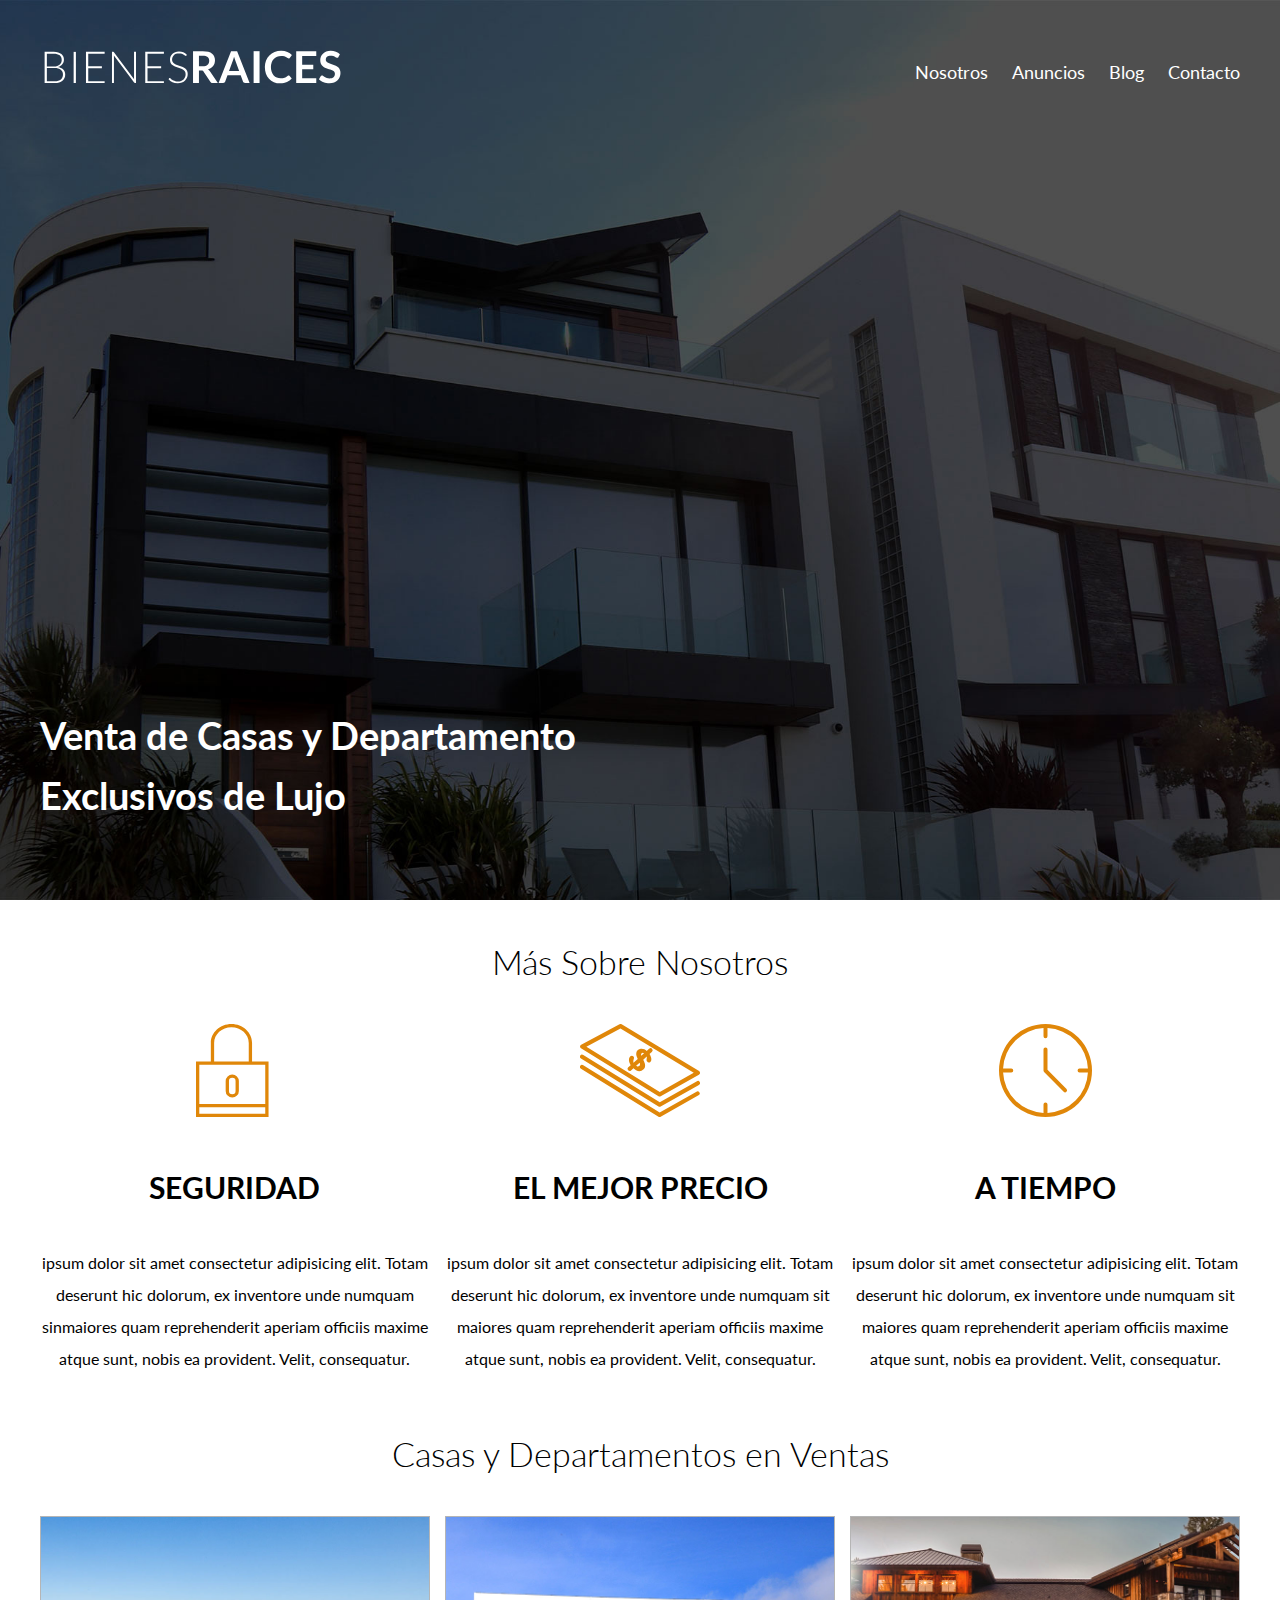
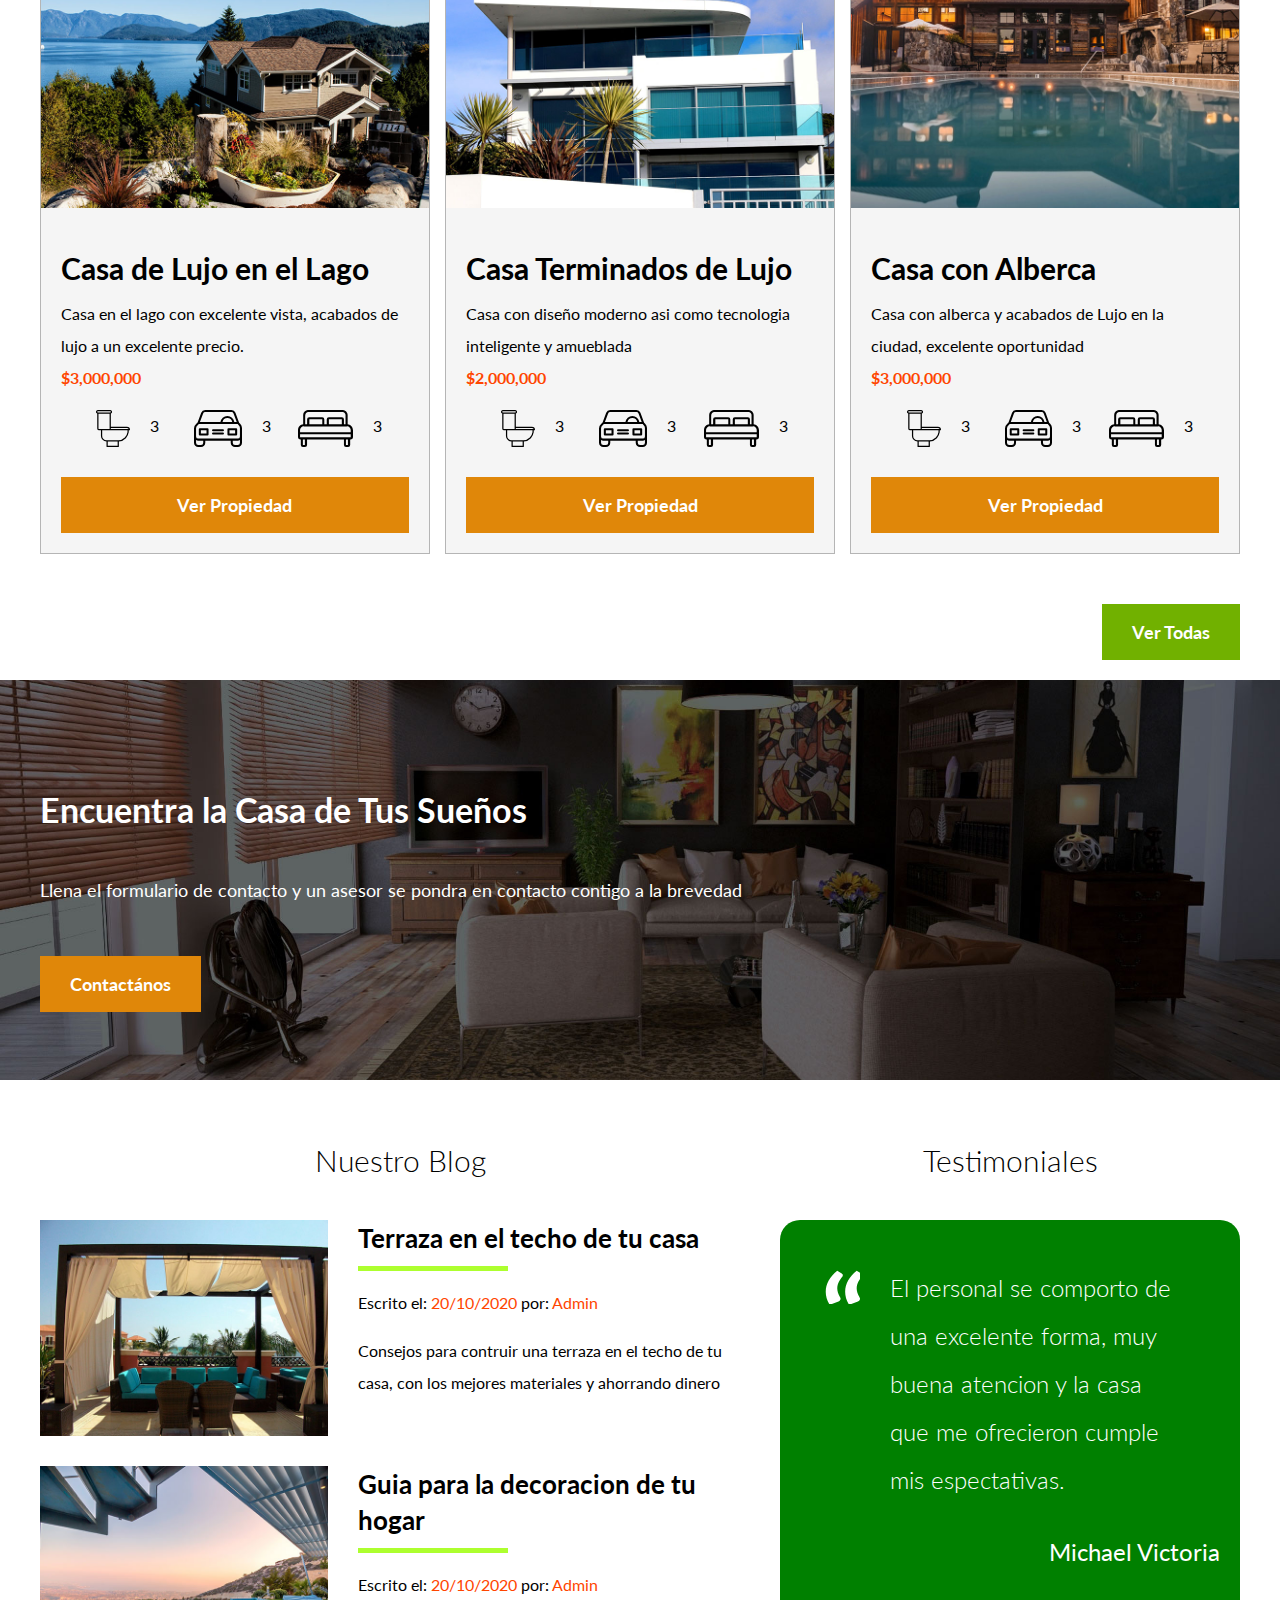
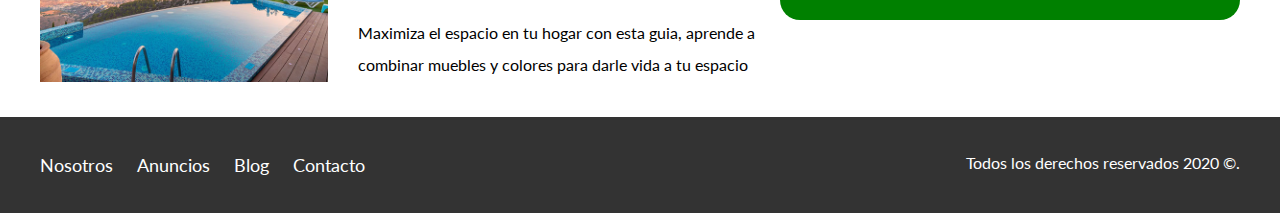
<file: Index.html>
<!DOCTYPE html>
<html lang="en">

<head>
  <meta charset="UTF-8" />
  <meta name="viewport" content="width=device-width, initial-scale=1.0" />
  <title>Bienes Raices</title>
  <link href="https://fonts.googleapis.com/css2?family=Lato:wght@300;400;700;900&display=swap" rel="stylesheet">
  <link rel="stylesheet" href="css/normalize.css">
  <link rel="stylesheet" href="css/styles.css">
</head>

<body>
  <header class="site-header inicio">
    <div class="contenedor contenido-header">
      <div class="barra">
        <a href="/"><img src="img/logo.svg" alt="Logotipo de Bienes Raices">
          <nav class="navegacion">
            <a href="nosotros.html">Nosotros</a>
            <a href="anuncios.html">Anuncios</a>
            <a href="blog.html">Blog</a>
            <a href="contacto.html">Contacto</a>
          </nav>
      </div>
      <h1>Venta de Casas y Departamento Exclusivos de Lujo</h1>
    </div>
  </header>
  <section class="contenedor seccion">


    <h2 class="fw-300 centrar-texto">Más Sobre Nosotros</h2>
    <div class="iconos-nosotros">
      <div class="icono">
        <img src="img/icono1.svg" alt="Icono seguridad">
        <h3>Seguridad</h3>
        <p>ipsum dolor sit amet consectetur adipisicing elit. Totam deserunt hic dolorum, ex inventore unde numquam
          sinmaiores quam reprehenderit aperiam officiis maxime atque sunt, nobis ea provident. Velit, consequatur.
        </p>
      </div>
      <div class="icono">
        <img src="img/icono2.svg" alt="Icono Precio">
        <h3>El mejor Precio</h3>
        <p>ipsum dolor sit amet consectetur adipisicing elit. Totam deserunt hic dolorum, ex inventore unde numquam sit
          maiores quam reprehenderit aperiam officiis maxime atque sunt, nobis ea provident. Velit, consequatur.</p>
      </div>
      <div class="icono">
        <img src="img/icono3.svg" alt="Icono A Tiempo">
        <h3>A Tiempo</h3>
        <p>ipsum dolor sit amet consectetur adipisicing elit. Totam deserunt hic dolorum, ex inventore unde numquam sit
          maiores quam reprehenderit aperiam officiis maxime atque sunt, nobis ea provident. Velit, consequatur.</p>

      </div>
    </div>

  </section>
  <main class="seccion contenedor">
    <h2 class="fw-300 centrar-texto">Casas y Departamentos en Ventas</h2>
    <div class="contenedor-anuncios">
      <div class="anuncio">
        <img src="img/anuncio1.jpg" alt="Anuncio Casa en El lago">
        <div class="contenido-anuncio">
          <h3>Casa de Lujo en el Lago</h3>
          <p>Casa en el lago con excelente vista, acabados de lujo a un excelente precio.</p>
          <p class="precio">$3,000,000</p>
          <ul class="iconos-caracteristicas">
            <li>
              <img src="img/icono_wc.svg" alt="icon wc">
              <p>3</p>
            </li>
            <li>
              <img src="img/icono_estacionamiento.svg" alt="icono autos">
              <p>3</p>
            </li>
            <li>
              <img src="img/icono_dormitorio.svg" alt="icono habitaciones">
              <p>3</p>
            </li>
          </ul>
          <a href="anuncio.html" class="boton boton-amarillo d-block">Ver Propiedad</a>
        </div>
      </div>
      <div class="anuncio">
        <img src="img/anuncio2.jpg" alt="Anuncio Casa de lujo">
        <div class="contenido-anuncio">
          <h3>Casa Terminados de Lujo</h3>
          <p>Casa con diseño moderno asi como tecnologia inteligente y amueblada</p>
          <p class="precio">$2,000,000</p>
          <ul class="iconos-caracteristicas">
            <li>
              <img src="img/icono_wc.svg" alt="icon wc">
              <p>3</p>
            </li>
            <li>
              <img src="img/icono_estacionamiento.svg" alt="icono autos">
              <p>3</p>
            </li>
            <li>
              <img src="img/icono_dormitorio.svg" alt="icono habitaciones">
              <p>3</p>
            </li>
          </ul>
          <a href="anuncio.html" class="boton boton-amarillo d-block">Ver Propiedad</a>
        </div>
      </div>
      <div class="anuncio">
        <img src="img/anuncio3.jpg" alt="Anuncio Casa con alberca">
        <div class="contenido-anuncio">
          <h3>Casa con Alberca </h3>
          <p>Casa con alberca y acabados de Lujo en la ciudad, excelente oportunidad</p>
          <p class="precio">$3,000,000</p>
          <ul class="iconos-caracteristicas">
            <li>
              <img src="img/icono_wc.svg" alt="icon wc">
              <p>3</p>
            </li>
            <li>
              <img src="img/icono_estacionamiento.svg" alt="icono autos">
              <p>3</p>
            </li>
            <li>
              <img src="img/icono_dormitorio.svg" alt="icono habitaciones">
              <p>3</p>
            </li>
          </ul>
          <a href="anuncio.html" class="boton boton-amarillo d-block">Ver Propiedad</a>
        </div>
      </div>
    </div>
    <div class="ver-todas">
      <a href="anuncios.html" class="boton boton-verde">Ver Todas</a>
    </div>
  </main>
  <section class="imagen-contacto">
    <div class="contenedor contenido-contacto">
      <h2>Encuentra la Casa de Tus Sueños</h2>
      <p>Llena el formulario de contacto y un asesor se pondra en contacto contigo a la brevedad </p>
      <a href="contacto.html" class="boton boton-amarillo">Contactános</a>
    </div>
  </section>
  <div class="seccion-inferior contenedor seccion">
    <section class="blog">
      <h3 class="centrar-texto fw-300">Nuestro Blog</h3>
      <article class="entrada-blog">
        <div class="imagen">
          <img src="img/blog1.jpg" alt="Entrada de Blog">
        </div>
        <div class="texto-entrada">
          <a href="entrada.html">
            <h4>Terraza en el techo de tu casa</h4>
          </a>
          <p>Escrito el: <span>20/10/2020</span> por: <span> Admin</span></p>
          <p>Consejos para contruir una terraza en el techo de tu casa, con los mejores materiales y ahorrando dinero
          </p>
        </div>
      </article>
      <article class="entrada-blog">
        <div class="imagen">
          <img src="img/blog2.jpg" alt="Entrada de Blog">
        </div>
        <div class="texto-entrada">
          <a href="entrada.html">
            <h4>Guia para la decoracion de tu hogar</h4>
          </a>
          <p>Escrito el: <span>20/10/2020</span> por: <span> Admin</span> </p>
          <p>Maximiza el espacio en tu hogar con esta guia, aprende a combinar muebles y colores para darle vida a tu
            espacio
          </p>
        </div>
      </article>
    </section>
    <section class="testimoniales">
      <h3 class="centrar-texto fw-300">Testimoniales</h3>
      <div class="testimonial">
        <blockquote>
          El personal se comporto de una excelente forma, muy buena atencion y la casa que me ofrecieron cumple mis
          espectativas.
        </blockquote>
        <p>Michael Victoria</p>
      </div>
    </section>
  </div>
  <footer class="site-footer seccion">
    <div class="contenedor contenedor-footer">
      <nav class="navegacion">
        <a href="nosotros.html">Nosotros</a>
        <a href="anuncios.html">Anuncios</a>
        <a href="blog.html">Blog</a>
        <a href="contacto.html">Contacto</a>
      </nav>
      <p class="copyright">Todos los derechos reservados 2020 &copy;.</p>
    </div>

  </footer>
</body>

</html>
</file>
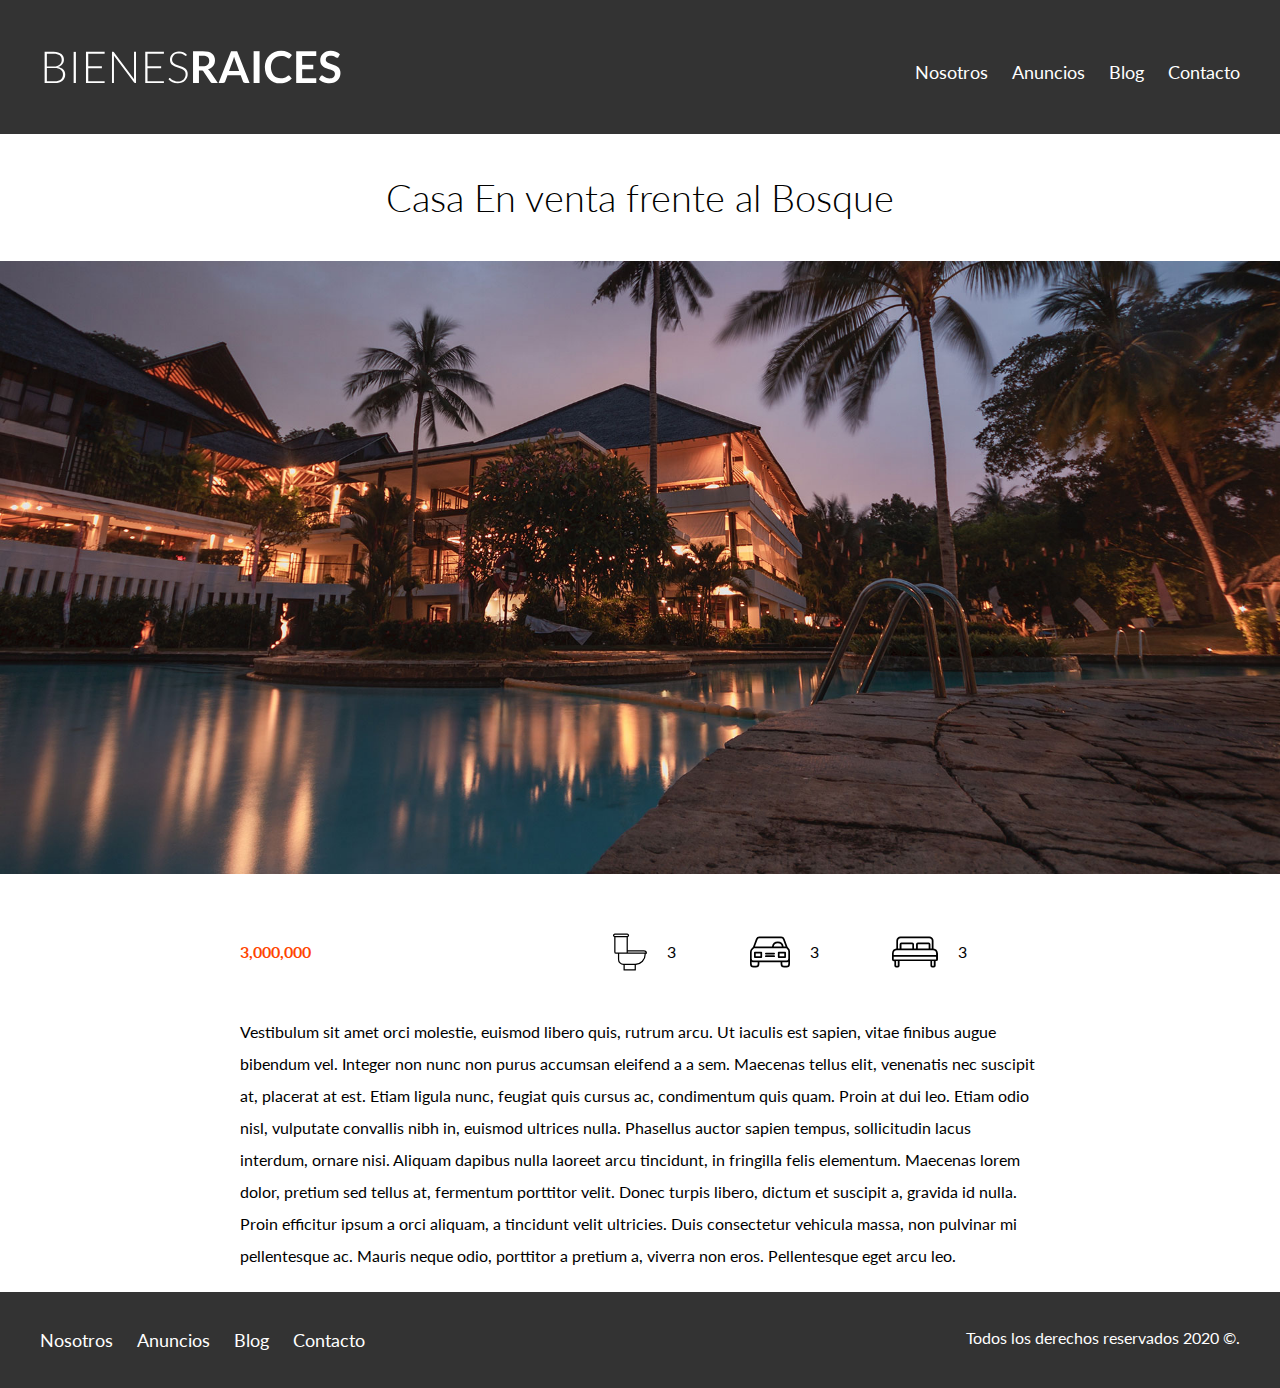
<file: anuncio.html>
<!DOCTYPE html>
<html lang="en">

<head>
    <meta charset="UTF-8" />
    <meta name="viewport" content="width=device-width, initial-scale=1.0" />
    <title>Bienes Raices</title>
    <link href="https://fonts.googleapis.com/css2?family=Lato:wght@300;400;700;900&display=swap" rel="stylesheet">
    <link rel="stylesheet" href="css/normalize.css">
    <link rel="stylesheet" href="css/styles.css">
</head>

<body>
    <header class="site-header">
        <div class="contenedor contenido-header">
            <div class="barra">
                <a href="/"><img src="img/logo.svg" alt="Logotipo de Bienes Raices">
                    <nav class="navegacion">
                        <a href="nosotros.html">Nosotros</a>
                        <a href="anuncios.html">Anuncios</a>
                        <a href="blog.html">Blog</a>
                        <a href="contacto.html">Contacto</a>
                    </nav>
            </div>
        </div>
    </header>
    <h1 class="fw-300 centrar-texto">Casa En venta frente al Bosque</h1>
    <img src="img/destacada.jpg" alt="imagen anuncio">
    <main class="contenedor seccion contenido-centrado">
        <div class="resumen-propiedad">
            <p class="precio">3,000,000</p>
            <ul class="iconos-caracteristicas">
                <li>
                    <img src="img/icono_wc.svg" alt="icon wc">
                    <p>3</p>
                </li>
                <li>
                    <img src="img/icono_estacionamiento.svg" alt="icono autos">
                    <p>3</p>
                </li>
                <li>
                    <img src="img/icono_dormitorio.svg" alt="icono habitaciones">
                    <p>3</p>
                </li>
            </ul>
        </div>
        <p>Vestibulum sit amet orci molestie, euismod libero quis, rutrum arcu. Ut iaculis est sapien, vitae finibus augue bibendum vel. Integer non nunc non purus accumsan eleifend a a sem. Maecenas tellus elit, venenatis nec suscipit at, placerat at est. Etiam ligula nunc, feugiat quis cursus ac, condimentum quis quam. Proin at dui leo. Etiam odio nisl, vulputate convallis nibh in, euismod ultrices nulla. Phasellus auctor sapien tempus, sollicitudin lacus interdum, ornare nisi. Aliquam dapibus nulla laoreet arcu tincidunt, in fringilla felis elementum. Maecenas lorem dolor, pretium sed tellus at, fermentum porttitor velit. Donec turpis libero, dictum et suscipit a, gravida id nulla. Proin efficitur ipsum a orci aliquam, a tincidunt velit ultricies. Duis consectetur vehicula massa, non pulvinar mi pellentesque ac. Mauris neque odio, porttitor a pretium a, viverra non eros. Pellentesque eget arcu leo. </p>
    </main>

    <footer class="site-footer seccion">
        <div class="contenedor contenedor-footer">
            <nav class="navegacion">
                <a href="nosotros.html">Nosotros</a>
                <a href="anuncios.html">Anuncios</a>
                <a href="blog.html">Blog</a>
                <a href="contacto.html">Contacto</a>
            </nav>
            <p class="copyright">Todos los derechos reservados 2020 &copy;.</p>
        </div>

    </footer>
</body>

</html>
</file>
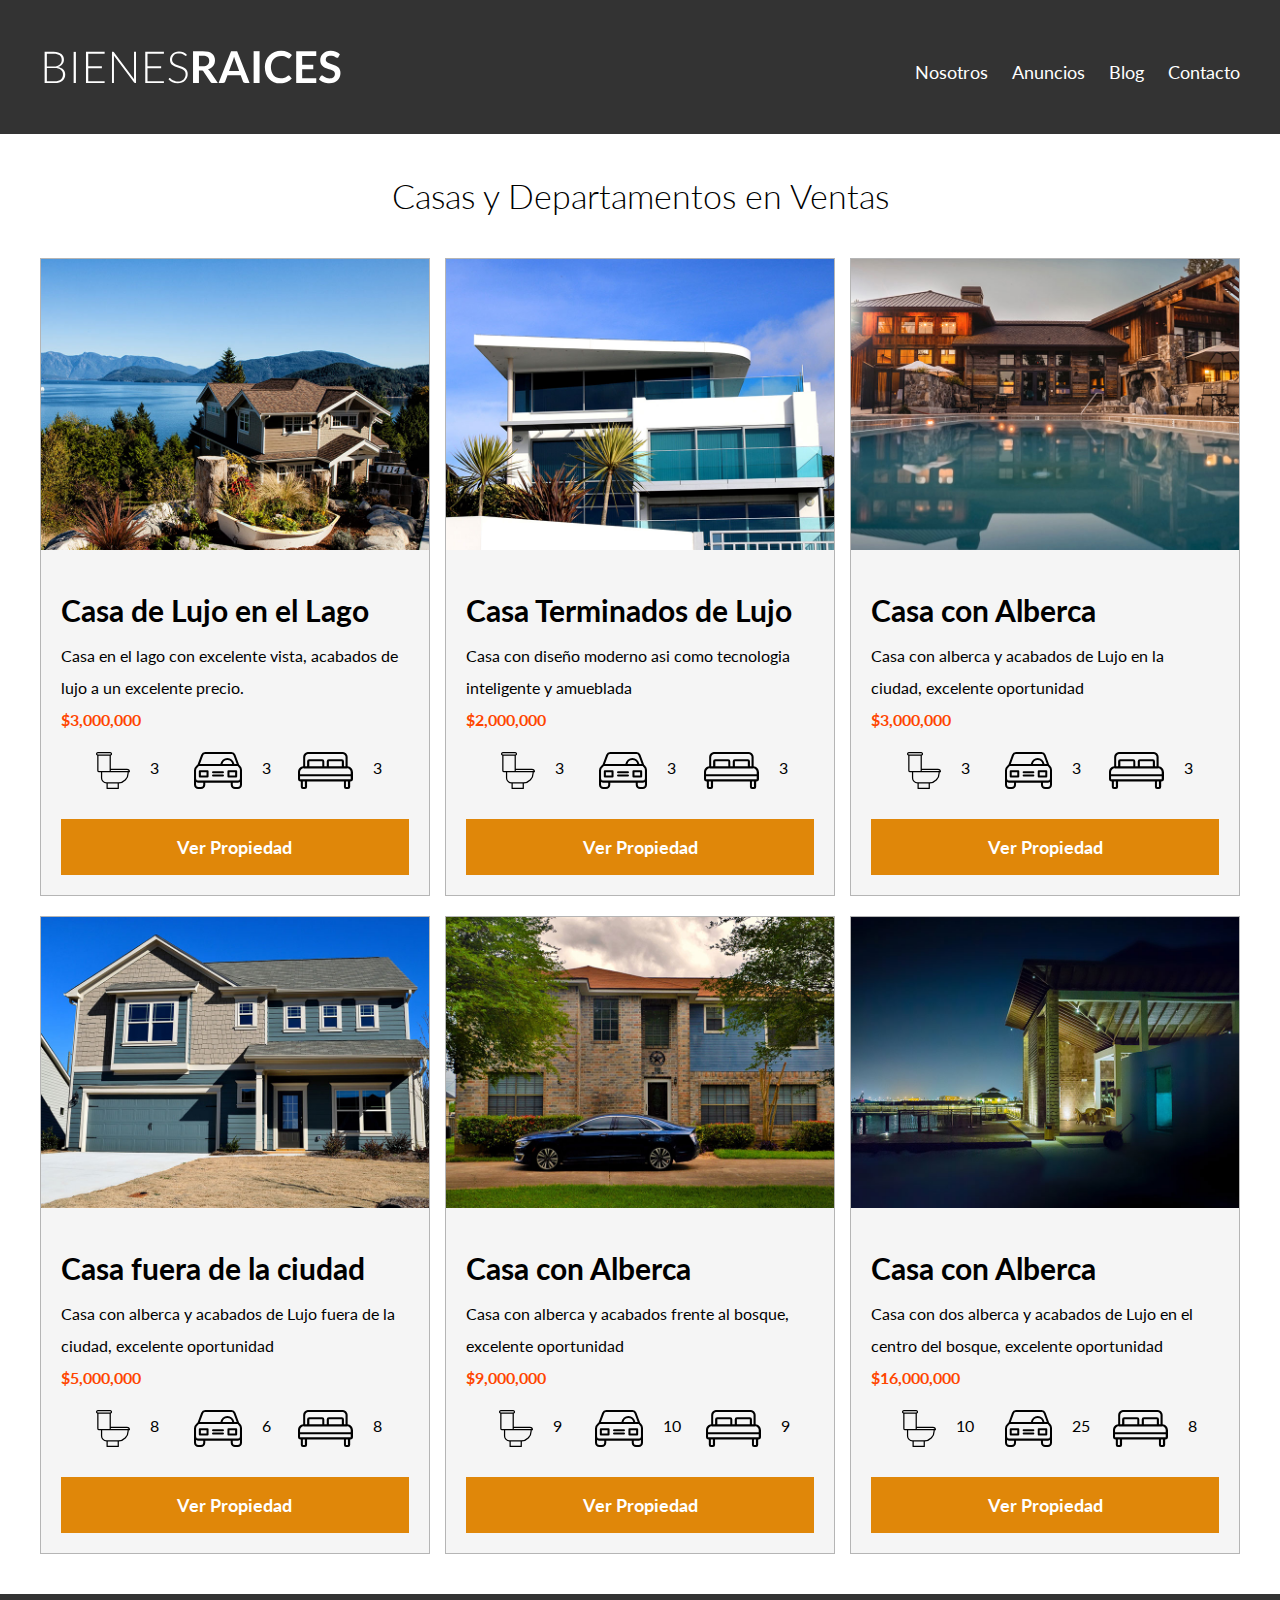
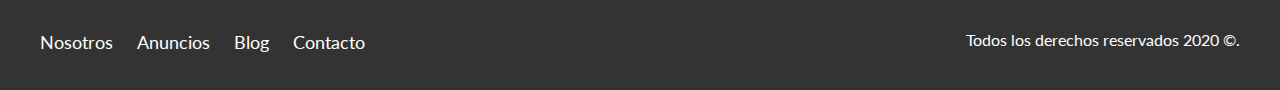
<file: anuncios.html>
<!DOCTYPE html>
<html lang="en">

<head>
    <meta charset="UTF-8" />
    <meta name="viewport" content="width=device-width, initial-scale=1.0" />
    <title>Bienes Raices</title>
    <link href="https://fonts.googleapis.com/css2?family=Lato:wght@300;400;700;900&display=swap" rel="stylesheet">
    <link rel="stylesheet" href="css/normalize.css">
    <link rel="stylesheet" href="css/styles.css">
</head>

<body>
    <header class="site-header">
        <div class="contenedor contenido-header">
            <div class="barra">
                <a href="/"><img src="img/logo.svg" alt="Logotipo de Bienes Raices">
                    <nav class="navegacion">
                        <a href="nosotros.html">Nosotros</a>
                        <a href="anuncios.html">Anuncios</a>
                        <a href="blog.html">Blog</a>
                        <a href="contacto.html">Contacto</a>
                    </nav>
            </div>
        </div>
    </header>
    <main class="seccion contenedor">
    <h2 class="fw-300 centrar-texto">Casas y Departamentos en Ventas</h2>
    <div class="contenedor-anuncios">
      <div class="anuncio">
        <img src="img/anuncio1.jpg" alt="Anuncio Casa en El lago">
        <div class="contenido-anuncio">
          <h3>Casa de Lujo en el Lago</h3>
          <p>Casa en el lago con excelente vista, acabados de lujo a un excelente precio.</p>
          <p class="precio">$3,000,000</p>
          <ul class="iconos-caracteristicas">
            <li>
              <img src="img/icono_wc.svg" alt="icon wc">
              <p>3</p>
            </li>
            <li>
              <img src="img/icono_estacionamiento.svg" alt="icono autos">
              <p>3</p>
            </li>
            <li>
              <img src="img/icono_dormitorio.svg" alt="icono habitaciones">
              <p>3</p>
            </li>
          </ul>
      <a href="anuncio.html" class="boton boton-amarillo d-block">Ver Propiedad</a>
        </div>
      </div>
      <div class="anuncio">
        <img src="img/anuncio2.jpg" alt="Anuncio Casa de lujo">
        <div class="contenido-anuncio">
          <h3>Casa Terminados de Lujo</h3>
          <p>Casa con diseño moderno asi como tecnologia inteligente y amueblada</p>
          <p class="precio">$2,000,000</p>
          <ul class="iconos-caracteristicas">
            <li>
              <img src="img/icono_wc.svg" alt="icon wc">
              <p>3</p>
            </li>
            <li>
              <img src="img/icono_estacionamiento.svg" alt="icono autos">
              <p>3</p>
            </li>
            <li>
              <img src="img/icono_dormitorio.svg" alt="icono habitaciones">
              <p>3</p>
            </li>
          </ul>
          <a href="anuncio.html" class="boton boton-amarillo d-block">Ver Propiedad</a>
        </div>
      </div>
      <div class="anuncio">
        <img src="img/anuncio3.jpg" alt="Anuncio Casa con alberca">
        <div class="contenido-anuncio">
          <h3>Casa con Alberca </h3>
          <p>Casa con alberca y acabados de Lujo en la ciudad, excelente oportunidad</p>
          <p class="precio">$3,000,000</p>
          <ul class="iconos-caracteristicas">
            <li>
              <img src="img/icono_wc.svg" alt="icon wc">
              <p>3</p>
            </li>
            <li>
              <img src="img/icono_estacionamiento.svg" alt="icono autos">
              <p>3</p>
            </li>
            <li>
              <img src="img/icono_dormitorio.svg" alt="icono habitaciones">
              <p>3</p>
            </li>
          </ul>
          <a href="anuncio.html" class="boton boton-amarillo d-block">Ver Propiedad</a>
        </div>
      </div>
      <div class="anuncio">
        <img src="img/anuncio4.jpg" alt="Anuncio Casa de lujo ">
        <div class="contenido-anuncio">
          <h3>Casa fuera de la ciudad </h3>
          <p>Casa con alberca y acabados de Lujo fuera de la ciudad, excelente oportunidad</p>
          <p class="precio">$5,000,000</p>
          <ul class="iconos-caracteristicas">
            <li>
              <img src="img/icono_wc.svg" alt="icon wc">
              <p>8</p>
            </li>
            <li>
              <img src="img/icono_estacionamiento.svg" alt="icono autos">
              <p>6</p>
            </li>
            <li>
              <img src="img/icono_dormitorio.svg" alt="icono habitaciones">
              <p>8</p>
            </li>
          </ul>
          <a href="anuncio.html" class="boton boton-amarillo d-block">Ver Propiedad</a>
        </div>
      </div>
      <div class="anuncio">
        <img src="img/anuncio5.jpg" alt="Anuncio Casa frente al bosque">
        <div class="contenido-anuncio">
          <h3>Casa con Alberca </h3>
          <p>Casa con alberca y acabados frente al bosque, excelente oportunidad</p>
          <p class="precio">$9,000,000</p>
          <ul class="iconos-caracteristicas">
            <li>
              <img src="img/icono_wc.svg" alt="icon wc">
              <p>9</p>
            </li>
            <li>
              <img src="img/icono_estacionamiento.svg" alt="icono autos">
              <p>10</p>
            </li>
            <li>
              <img src="img/icono_dormitorio.svg" alt="icono habitaciones">
              <p>9</p>
            </li>
          </ul>
          <a href="anuncio.html" class="boton boton-amarillo d-block">Ver Propiedad</a>
        </div>
      </div>
      <div class="anuncio">
        <img src="img/anuncio6.jpg" alt="Anuncio Casa con alberca">
        <div class="contenido-anuncio">
          <h3>Casa con Alberca </h3>
          <p>Casa con dos  alberca y acabados de Lujo en el centro del bosque, excelente oportunidad</p>
          <p class="precio">$16,000,000</p>
          <ul class="iconos-caracteristicas">
            <li>
              <img src="img/icono_wc.svg" alt="icon wc">
              <p>10</p>
            </li>
            <li>
              <img src="img/icono_estacionamiento.svg" alt="icono autos">
              <p>25</p>
            </li>
            <li>
              <img src="img/icono_dormitorio.svg" alt="icono habitaciones">
              <p>8</p>
            </li>
          </ul>
          <a href="anuncio.html" class="boton boton-amarillo d-block">Ver Propiedad</a>
        </div>
      </div>
    </div>
  </main>
   
    <footer class="site-footer seccion">
        <div class="contenedor contenedor-footer">
            <nav class="navegacion">
                <a href="nosotros.html">Nosotros</a>
                <a href="anuncios.html">Anuncios</a>
                <a href="blog.html">Blog</a>
                <a href="contacto.html">Contacto</a>
            </nav>
            <p class="copyright">Todos los derechos reservados 2020 &copy;.</p>
        </div>

    </footer>
</body>

</html>
</file>
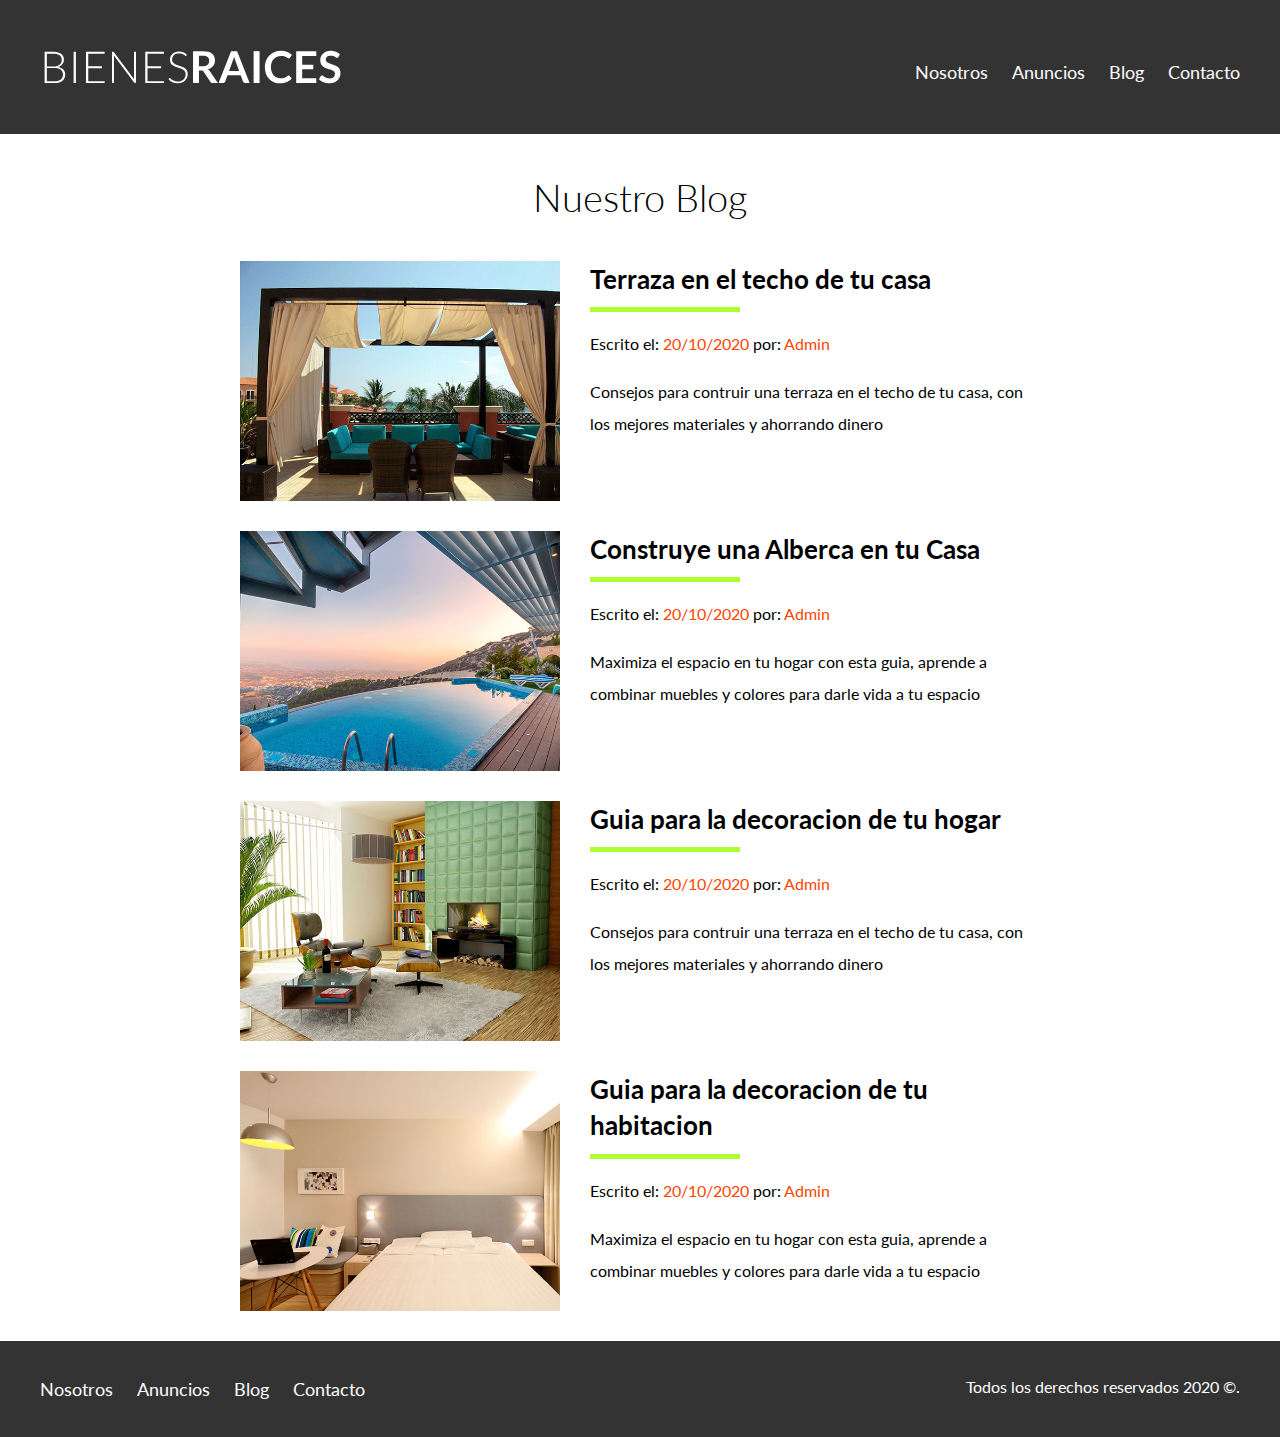
<file: blog.html>
<!DOCTYPE html>
<html lang="en">

<head>
    <meta charset="UTF-8" />
    <meta name="viewport" content="width=device-width, initial-scale=1.0" />
    <title>Bienes Raices</title>
    <link href="https://fonts.googleapis.com/css2?family=Lato:wght@300;400;700;900&display=swap" rel="stylesheet">
    <link rel="stylesheet" href="css/normalize.css">
    <link rel="stylesheet" href="css/styles.css">
</head>

<body>
    <header class="site-header">
        <div class="contenedor contenido-header">
            <div class="barra">
                <a href="/"><img src="img/logo.svg" alt="Logotipo de Bienes Raices">
                    <nav class="navegacion">
                        <a href="nosotros.html">Nosotros</a>
                        <a href="anuncios.html">Anuncios</a>
                        <a href="blog.html">Blog</a>
                        <a href="contacto.html">Contacto</a>
                    </nav>
            </div>
        </div>
    </header>

    <main class="contenedor seccion contenido-centrado">
        <h1 class="fw-300 centrar-texto">Nuestro Blog</h1>
        <article class="entrada-blog">
            <div class="imagen">
                <img src="img/blog1.jpg" alt="Entrada de Blog">
            </div>
            <div class="texto-entrada">
                <a href="entrada.html">
                    <h4>Terraza en el techo de tu casa</h4>
                </a>
                <p>Escrito el: <span>20/10/2020</span> por: <span> Admin</span></p>
                <p>Consejos para contruir una terraza en el techo de tu casa, con los mejores materiales y ahorrando
                    dinero
                </p>
            </div>
        </article>
        <article class="entrada-blog">
            <div class="imagen">
                <img src="img/blog2.jpg" alt="Entrada de Blog">
            </div>
            <div class="texto-entrada">
                <a href="entrada.html">
                    <h4>Construye una Alberca en tu Casa</h4>
                </a>
                <p>Escrito el: <span>20/10/2020</span> por: <span> Admin</span> </p>
                <p>Maximiza el espacio en tu hogar con esta guia, aprende a combinar muebles y colores para darle vida a
                    tu
                    espacio
                </p>
            </div>
        </article>
         <article class="entrada-blog">
        <div class="imagen">
          <img src="img/blog3.jpg" alt="Entrada de Blog">
        </div>
        <div class="texto-entrada">
          <a href="entrada.html">
            <h4>Guia para la decoracion de tu hogar</h4>
          </a>
          <p>Escrito el: <span>20/10/2020</span> por: <span> Admin</span></p>
          <p>Consejos para contruir una terraza en el techo de tu casa, con los mejores materiales y ahorrando dinero
          </p>
        </div>
      </article>
      <article class="entrada-blog">
        <div class="imagen">
          <img src="img/blog4.jpg" alt="Entrada de Blog">
        </div>
        <div class="texto-entrada">
          <a href="entrada.html">
            <h4>Guia para la decoracion de tu habitacion</h4>
          </a>
          <p>Escrito el: <span>20/10/2020</span> por: <span> Admin</span> </p>
          <p>Maximiza el espacio en tu hogar con esta guia, aprende a combinar muebles y colores para darle vida a tu
            espacio
          </p>
        </div>
      </article>
    </main>

    <footer class="site-footer seccion">
        <div class="contenedor contenedor-footer">
            <nav class="navegacion">
                <a href="nosotros.html">Nosotros</a>
                <a href="anuncios.html">Anuncios</a>
                <a href="blog.html">Blog</a>
                <a href="contacto.html">Contacto</a>
            </nav>
            <p class="copyright">Todos los derechos reservados 2020 &copy;.</p>
        </div>

    </footer>
</body>

</html>
</file>
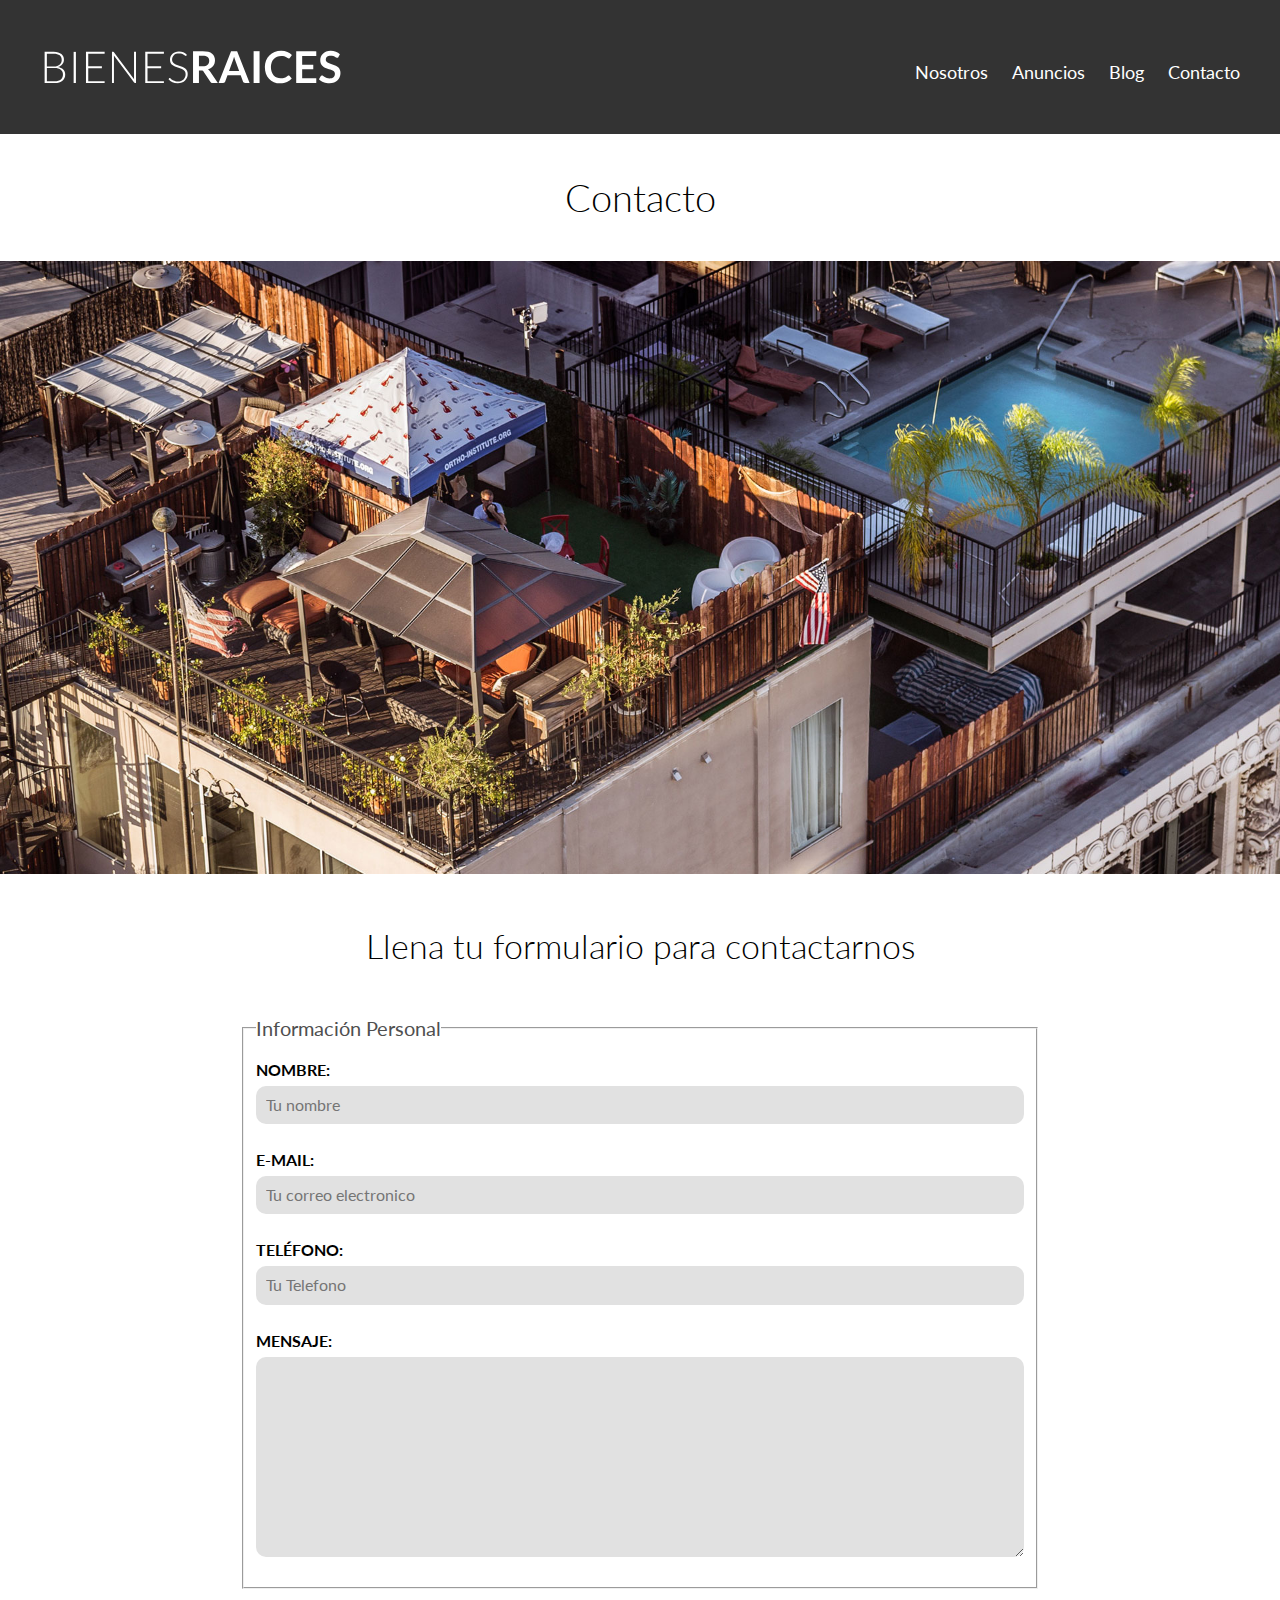
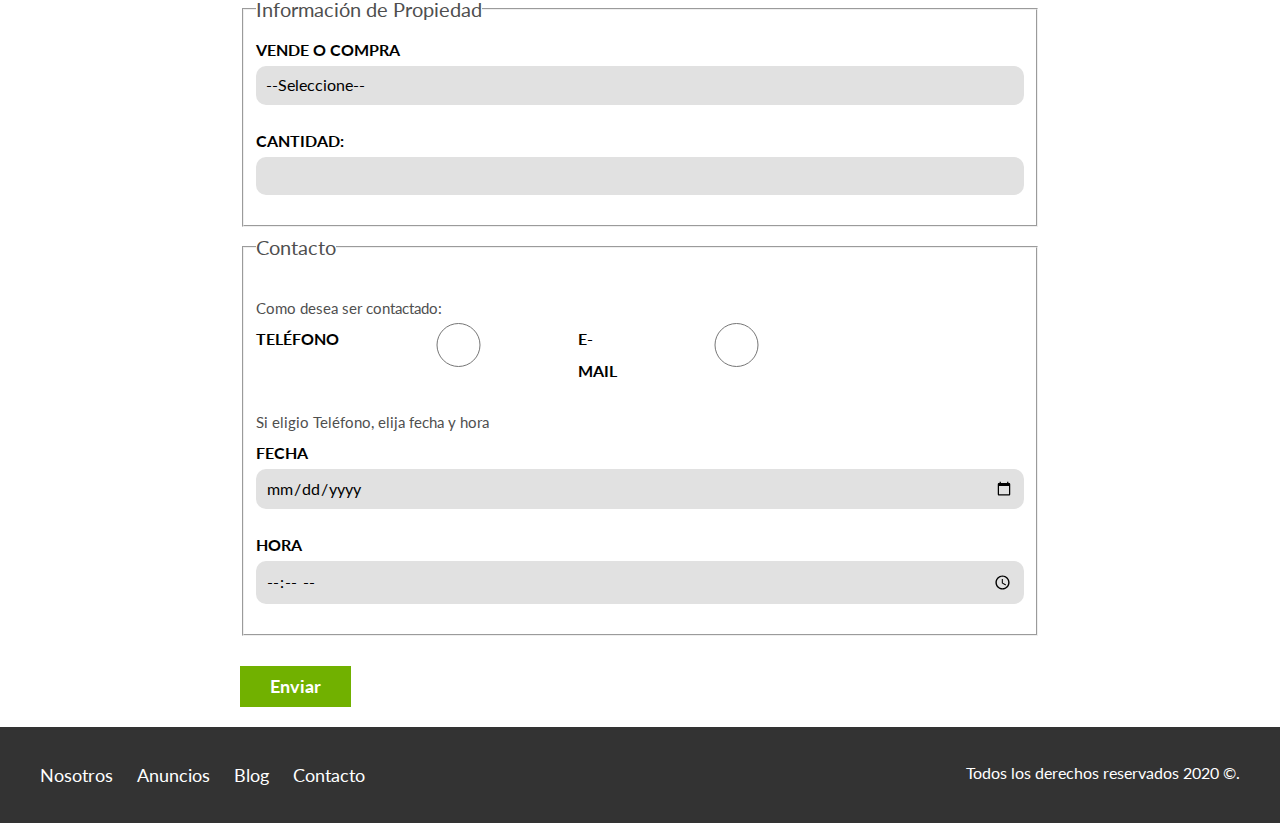
<file: contacto.html>
<!DOCTYPE html>
<html lang="en">

<head>
    <meta charset="UTF-8" />
    <meta name="viewport" content="width=device-width, initial-scale=1.0" />
    <title>Bienes Raices</title>
    <link href="https://fonts.googleapis.com/css2?family=Lato:wght@300;400;700;900&display=swap" rel="stylesheet">
    <link rel="stylesheet" href="css/normalize.css">
    <link rel="stylesheet" href="css/styles.css">
</head>

<body>
    <header class="site-header">
        <div class="contenedor contenido-header">
            <div class="barra">
                <a href="/"><img src="img/logo.svg" alt="Logotipo de Bienes Raices">
                    <nav class="navegacion">
                        <a href="nosotros.html">Nosotros</a>
                        <a href="anuncios.html">Anuncios</a>
                        <a href="blog.html">Blog</a>
                        <a href="contacto.html">Contacto</a>
                    </nav>
            </div>
        </div>
    </header>
    <h1 class="fw-300 centrar-texto">Contacto</h1>
    <img src="img/destacada3.jpg" alt="imagen principal">
    <main class="contenedor seccion contenido-centrado">
        <h2 class="fw-300 centrar-texto">Llena tu formulario para contactarnos </h2>

        <form action="">
            <fieldset>
                <legend>Información Personal</legend>
                <label for="nombre">Nombre:</label>
                <INPUT type="TEXT" id="nombre" placeholder="Tu nombre">

                <label for="email">E-mail:</label>
                <INPUT type="email" id="email" placeholder="Tu correo electronico" required>
                

                <label for="Telefono">Teléfono:</label>
                <INPUT type="tel" id="Telefono" placeholder="Tu Telefono" required>
               
                <label for="mensaje">Mensaje:</label>
                <textarea name="mensaje" id="mensaje"></textarea>
            </fieldset>
            <fieldset>
                <legend>Información de Propiedad</legend>
                <label for="opciones">Vende o Compra</label>
                <select id="opciones">
                    <option value="" disabled selected>--Seleccione--</option>
                    <option value="Compra">Compra</option>
                    <option value="Vende">Vende</option>
                </select>
                <label for="cantidad">Cantidad:</label>
                <INPUT type="number" min="0" max="100" step="5">


            </fieldset>
            
            <fieldset>
                <legend>Contacto</legend>
                 <p>Como desea ser contactado:</p>
                <div class="forma-contacto">
                   
                    <label for="telefono">Teléfono</label>
                    <input type="radio" name="contacto" value="telefono" id="telefono">
                    <label for="correo">E-mail</label>
                    <input type="radio" name="contacto" value="correo" id="correo">
                </div>
                <p>Si eligio Teléfono, elija fecha y hora</p>
                <label for="fecha">Fecha</label>
                <input type="date" id="fecha">
                <label for="hora">Hora</label>
                <input type="time" id="hora" min="09:00" max="18:00">


            </fieldset>
            <input type="submit" value="Enviar" class="boton boton-verde">
        </form>
    </main>

    <footer class="site-footer seccion">
        <div class="contenedor contenedor-footer">
            <nav class="navegacion">
                <a href="nosotros.html">Nosotros</a>
                <a href="anuncios.html">Anuncios</a>
                <a href="blog.html">Blog</a>
                <a href="contacto.html">Contacto</a>
            </nav>
            <p class="copyright">Todos los derechos reservados 2020 &copy;.</p>
        </div>

    </footer>
</body>

</html>
</file>
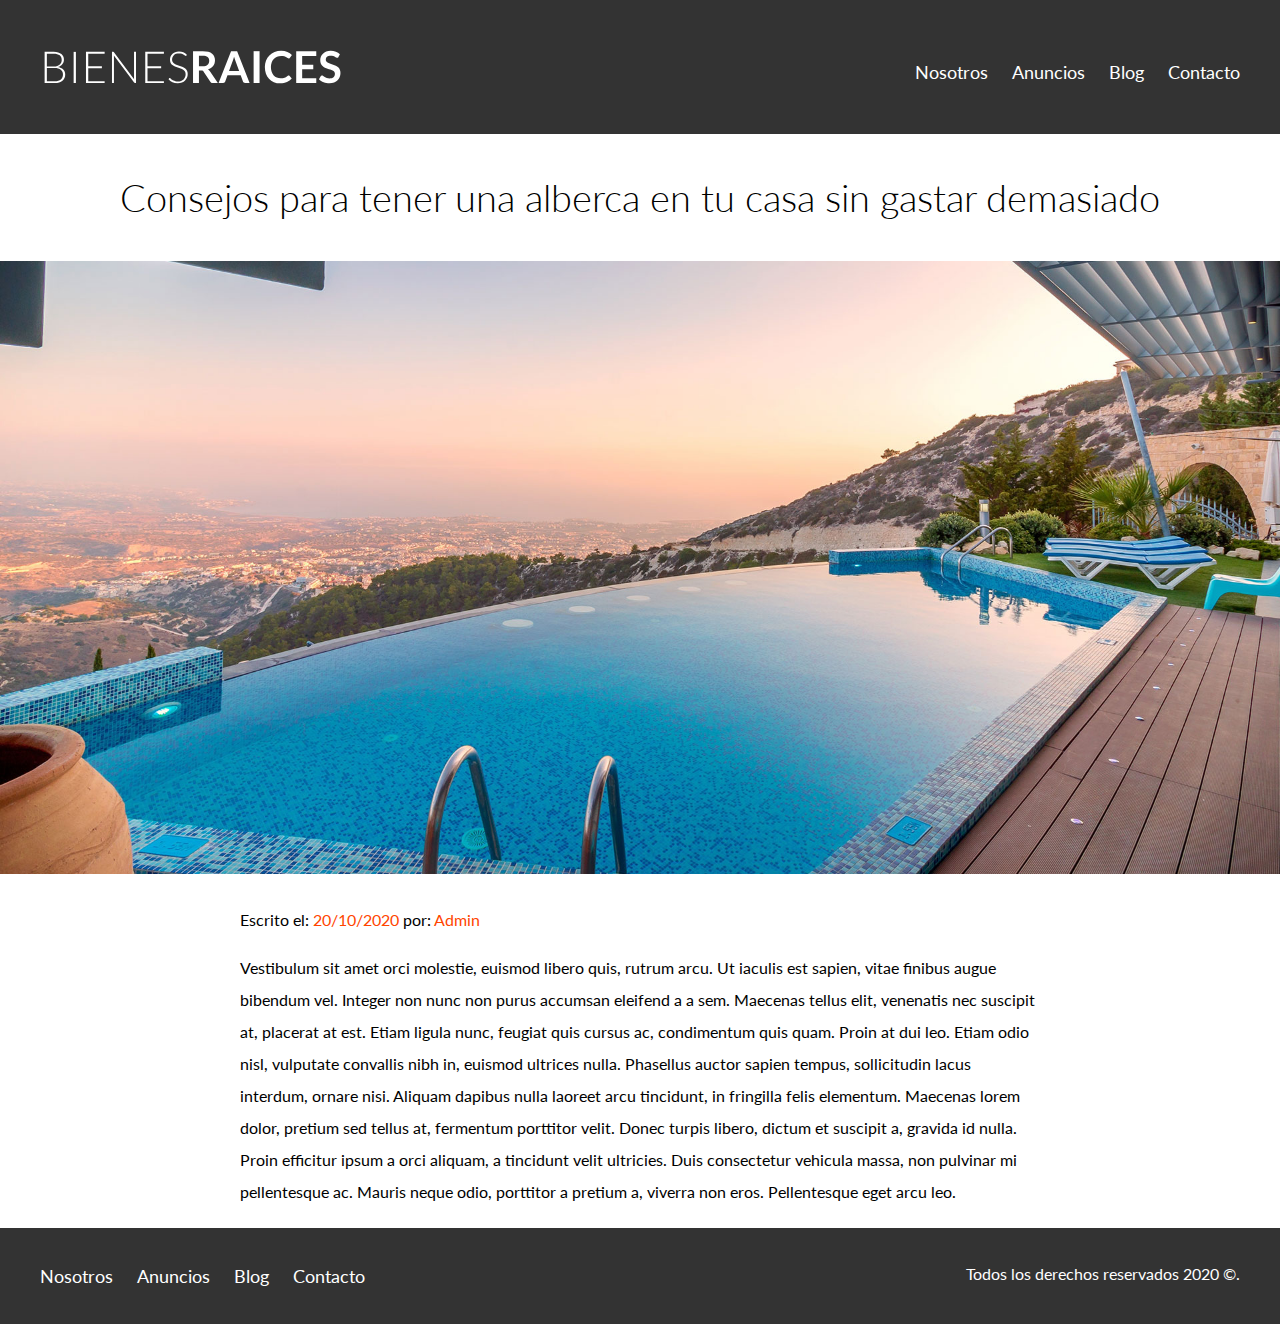
<file: entrada.html>
<!DOCTYPE html>
<html lang="en">

<head>
    <meta charset="UTF-8" />
    <meta name="viewport" content="width=device-width, initial-scale=1.0" />
    <title>Bienes Raices</title>
    <link href="https://fonts.googleapis.com/css2?family=Lato:wght@300;400;700;900&display=swap" rel="stylesheet">
    <link rel="stylesheet" href="css/normalize.css">
    <link rel="stylesheet" href="css/styles.css">
</head>

<body>
    <header class="site-header">
        <div class="contenedor contenido-header">
            <div class="barra">
                <a href="/"><img src="img/logo.svg" alt="Logotipo de Bienes Raices">
                    <nav class="navegacion">
                        <a href="nosotros.html">Nosotros</a>
                        <a href="anuncios.html">Anuncios</a>
                        <a href="blog.html">Blog</a>
                        <a href="contacto.html">Contacto</a>
                    </nav>
            </div>
        </div>
    </header>
    <h1 class="fw-300 centrar-texto">Consejos para tener una alberca en tu casa sin gastar demasiado</h1>
    <img src="img/destacada2.jpg" alt="imagen anuncio">
    <main class="contenedor seccion contenido-centrado texto-entrada">
        <p>Escrito el: <span>20/10/2020</span> por: <span> Admin</span> </p>
        <p>Vestibulum sit amet orci molestie, euismod libero quis, rutrum arcu. Ut iaculis est sapien, vitae finibus
            augue bibendum vel. Integer non nunc non purus accumsan eleifend a a sem. Maecenas tellus elit, venenatis
            nec suscipit at, placerat at est. Etiam ligula nunc, feugiat quis cursus ac, condimentum quis quam. Proin at
            dui leo. Etiam odio nisl, vulputate convallis nibh in, euismod ultrices nulla. Phasellus auctor sapien
            tempus, sollicitudin lacus interdum, ornare nisi. Aliquam dapibus nulla laoreet arcu tincidunt, in fringilla
            felis elementum. Maecenas lorem dolor, pretium sed tellus at, fermentum porttitor velit. Donec turpis
            libero, dictum et suscipit a, gravida id nulla. Proin efficitur ipsum a orci aliquam, a tincidunt velit
            ultricies. Duis consectetur vehicula massa, non pulvinar mi pellentesque ac. Mauris neque odio, porttitor a
            pretium a, viverra non eros. Pellentesque eget arcu leo. </p>
    </main>

    <footer class="site-footer seccion">
        <div class="contenedor contenedor-footer">
            <nav class="navegacion">
                <a href="nosotros.html">Nosotros</a>
                <a href="anuncios.html">Anuncios</a>
                <a href="blog.html">Blog</a>
                <a href="contacto.html">Contacto</a>
            </nav>
            <p class="copyright">Todos los derechos reservados 2020 &copy;.</p>
        </div>

    </footer>
</body>

</html>
</file>
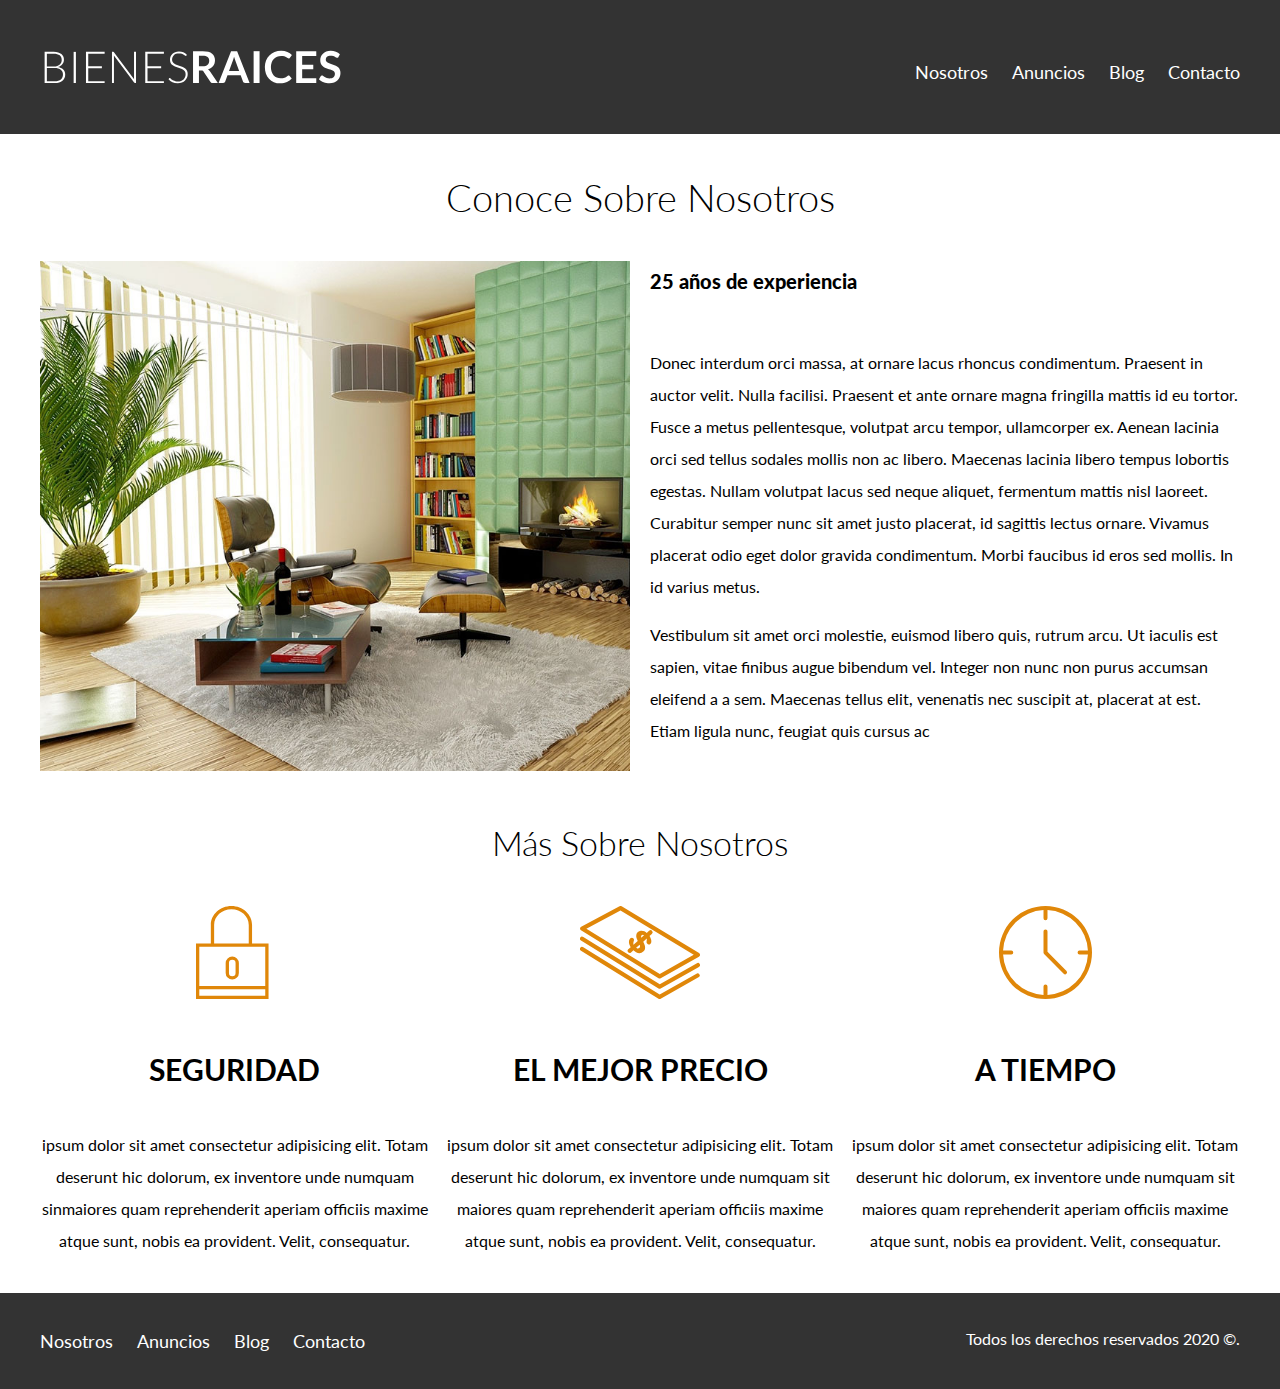
<file: nosotros.html>
<!DOCTYPE html>
<html lang="en">

<head>
    <meta charset="UTF-8" />
    <meta name="viewport" content="width=device-width, initial-scale=1.0" />
    <title>Bienes Raices</title>
    <link href="https://fonts.googleapis.com/css2?family=Lato:wght@300;400;700;900&display=swap" rel="stylesheet">
    <link rel="stylesheet" href="css/normalize.css">
    <link rel="stylesheet" href="css/styles.css">
</head>

<body>
    <header class="site-header">
        <div class="contenedor contenido-header">
            <div class="barra">
                <a href="/"><img src="img/logo.svg" alt="Logotipo de Bienes Raices">
                    <nav class="navegacion">
                        <a href="nosotros.html">Nosotros</a>
                        <a href="anuncios.html">Anuncios</a>
                        <a href="blog.html">Blog</a>
                        <a href="contacto.html">Contacto</a>
                    </nav>
            </div>
        </div>
    </header>
    <main class="contenedor">
        <h1 class="fw-300 centrar-texto">Conoce Sobre Nosotros</h1>
        <div class="contenido-nosotros">
            <div class="imagen">
                <img src="img/nosotros.jpg" alt="imagen sobre nosotros">
            </div>
            <div class="texto-nosotros">
                <blockquote>25 años de experiencia</blockquote>
                <p>

                    Donec interdum orci massa, at ornare lacus rhoncus condimentum. Praesent in auctor velit. Nulla
                    facilisi. Praesent et ante ornare magna fringilla mattis id eu tortor. Fusce a metus pellentesque,
                    volutpat arcu tempor, ullamcorper ex. Aenean lacinia orci sed tellus sodales mollis non ac libero.
                    Maecenas lacinia libero tempus lobortis egestas. Nullam volutpat lacus sed neque aliquet, fermentum
                    mattis nisl laoreet. Curabitur semper nunc sit amet justo placerat, id sagittis lectus ornare.
                    Vivamus placerat odio eget dolor gravida condimentum. Morbi faucibus id eros sed mollis. In id
                    varius metus.
                 </p>
                 <p>Vestibulum sit amet orci molestie, euismod libero quis, rutrum arcu. Ut iaculis est sapien, vitae
                    finibus augue bibendum vel. Integer non nunc non purus accumsan eleifend a a sem. Maecenas tellus
                    elit, venenatis nec suscipit at, placerat at est. Etiam ligula nunc, feugiat quis cursus ac
                    
                </p>
            </div>
        </div>
    </main>
     <section class="contenedor seccion">


    <h2 class="fw-300 centrar-texto">Más Sobre Nosotros</h2>
    <div class="iconos-nosotros">
      <div class="icono">
        <img src="img/icono1.svg" alt="Icono seguridad">
        <h3>Seguridad</h3>
        <p>ipsum dolor sit amet consectetur adipisicing elit. Totam deserunt hic dolorum, ex inventore unde numquam
          sinmaiores quam reprehenderit aperiam officiis maxime atque sunt, nobis ea provident. Velit, consequatur.
        </p>
      </div>
      <div class="icono">
        <img src="img/icono2.svg" alt="Icono Precio">
        <h3>El mejor Precio</h3>
        <p>ipsum dolor sit amet consectetur adipisicing elit. Totam deserunt hic dolorum, ex inventore unde numquam sit
          maiores quam reprehenderit aperiam officiis maxime atque sunt, nobis ea provident. Velit, consequatur.</p>
      </div>
      <div class="icono">
        <img src="img/icono3.svg" alt="Icono A Tiempo">
        <h3>A Tiempo</h3>
        <p>ipsum dolor sit amet consectetur adipisicing elit. Totam deserunt hic dolorum, ex inventore unde numquam sit
          maiores quam reprehenderit aperiam officiis maxime atque sunt, nobis ea provident. Velit, consequatur.</p>

      </div>
    </div>

  </section>
    <footer class="site-footer seccion">
        <div class="contenedor contenedor-footer">
            <nav class="navegacion">
                <a href="nosotros.html">Nosotros</a>
                <a href="anuncios.html">Anuncios</a>
                <a href="blog.html">Blog</a>
                <a href="contacto.html">Contacto</a>
            </nav>
            <p class="copyright">Todos los derechos reservados 2020 &copy;.</p>
        </div>

    </footer>
</body>

</html>
</file>
<file: css/styles.css>
/**/
html{
  box-sizing: border-box;
  font-size: 62.5%; /* es un reset para rems - es decir 62-5% = 10px de 16px*/
}
*, *:before, *:after{
    box-sizing: inherit;
}
body{
  font-family: 'Lato', sans-serif; /*CAMBIA LA FUENTE DE LA LETRA*/
  font-size:1.6rem;
  line-height: 2;
}
/*Global*/
img{
  max-width: 100%;
}
.contenedor {
  max-width: 120rem; /*=1200px*/ /*rem es para adecuar al tipo de pantalla*/
  margin: 0 auto;
}
/*define el tamaño de la fuente del sistema*/
h1{
  font-size:3.8rem;
}
h2{
  font-size:3.4rem;
}
h3{
  font-size:3rem;
}
h4{
  font-size:2.6rem;
}
/*utilidades*/
.seccion{
  margin-top: 2rem;
  margin-bottom: 2rem;
}
.fw-300{
  font-weight: 300;
}
.centrar-texto{
  text-align: center;
}
.d-block{
  display: block !important;
}
.contenido-centrado{
  max-width: 800px;
}
/*botones*/
.boton{
  color:#FFFFFF;
  font-weight:700;
  text-decoration: none;
  font-size: 1.8rem;
  padding:1rem 3rem; /*espacio hacia adentro*/
  margin-top: 3rem;
  display: inline-block;
  text-align: center;
  border: none;
}
.boton:hover{
  cursor: pointer;
}
.boton-amarillo{
  background-color: #E08709;
}
.boton-verde{
  background-color:#71b100;
}
/*header*/
.site-header{
  background-color: #333333;
  padding: 1rem 0 3rem 0;
}
.site-header.inicio {
  background-image: url(../img/header.jpg); /*agrega la imagen de fondo*/
  background-position: center center; /*ajusta la imagen al centro*/
  background-size: cover; /*hace que la imagen se vea completa*/
  height: 100vh; /*ajusta la imagen dependiendo del tamaño de la pantalla*/
  min-height: 60rem; /*le da un valor minimo a la imagen para ser ajustada*/
}
.contenido-header{
  height: 100%;
  display: flex;
  flex-direction: column; 
  justify-content: space-between;/*acomoda la barra y el texto dentro de la imagen*/
}
.contenido-header h1{
  color: white;
  padding-bottom: 2rem;
  max-width:60rem;
  line-height: 6rem;
}
.barra {
  display: flex;
  justify-content: space-between;/*alinea de manera horizontal*/
  align-items: center;  /*alinea de manera vertical*/
  padding-top: 3rem;/*marginacion hacia a dentro del elemento*/
}
/*navegacion*/
.navegacion a {
  color: white;
  text-decoration: none;
  font-size: 1.8rem;/*= a 18px*/
  margin-right: 2rem; /*separacion entre elementos*/

}
.navegacion a:hover{
  color: orangered; /*al darle clic hace cambie de color*/
}
.navegacion a:last-of-type{
  margin-right:0;  /* pseudo selector nos permite seleccionar el ultimo elemento y aploca la instruccion*/
}
/*iconos nosotros*/

.iconos-nosotros{ /*acomoda los iconos*/
  display: flex;
  justify-content: space-between;
}
.icono{
  flex-basis: calc(33.3% - 1rem); /*separa los iconos */
  text-align: center;

}
.icono h3{
  text-transform: uppercase; /*cambia  a mayusculas solo h3 de icono */
}
/*anuncios*/
.contenedor-anuncios{
  display: flex;
  justify-content: space-between;
  flex-wrap: wrap;

}
.anuncio{
  flex: 0 0 calc(33.3% - 1rem);/*aqui se contiene al flex grow (para que crezca si es posible), flex shrink(para que se haga mas pequeño si es posible) y flex basis(es la base)*/
  border: solid #b5b5b5 1px;
  background-color: #f5f5f5;
  margin-bottom: 2rem;
  
}
.contenido-anuncio{
  text-align: left;
  padding: 2rem;
}
.contenido-anuncio h3, .contenido-anuncio p{
  margin: 0;
}
.precio{
  color: orangered;
  font-weight: 700;
}
.iconos-caracteristicas{
  list-style: none;
  padding: 0;
  display: flex;
  justify-content: space-evenly;
  flex:1;
  max-width: 500px;

}
.iconos-caracteristicas li{
  /*flex: 1;*/
  display: flex;
}
.iconos-caracteristicas li img{
  margin-right: 2rem;
}
.ver-todas{
  display: flex;
  justify-content: flex-end;
}
/*contacto home*/
.imagen-contacto{
  background-image: url(../img/encuentra.jpg);
  background-position: center center;
  background-size: cover;
  height: 40rem;
  display: flex;
  align-items: center;


}
.contenido-contacto{
  flex: 1; /*factor de crecimiento: detecta el tamaño displible y el numero de elementos para ajustarlos*/
  color: #FFFFFF;
}
.contenido-contacto p{
  font-size: 1.8rem;

}
/*seccion inferior*/
.seccion-inferior{
  display: flex;
  justify-content: space-between;
}
.seccion-inferior .blog{
  flex-basis: 60%;
}
.seccion-inferior .testimoniales{
  flex-basis: calc(40% - 2rem);
}
.entrada-blog{
  display: flex;
  justify-content: space-between;
  margin-bottom: 2rem;
}
.entrada-blog:last-of-type{
  margin-bottom: 0;
}
.entrada-blog .imagen{
  flex-basis: 40%;
}
.entrada-blog .texto-entrada{
  flex-basis: calc(60% - 3rem);
}
.texto-entrada a{
  color: black;
  text-decoration: none;
}
.texto-entrada h4{
  margin: 0;
  line-height: 1.4;
}
.texto-entrada h4::after{ /*pseudo elementos que no se pueden seleccionar*/
  content: '';
  display: block;
  width: 15rem;
  height: .5rem;
  background: greenyellow;
  margin-top: 1rem;
}
.texto-entrada span{
  color: orangered;
}
/*testimoniales*/
.testimonial{
  background-color: green;
  font-size: 2.4rem;
  padding: 2rem;
  color: white;
  border-radius:2rem;
}
.testimonial p{
  text-align: right;

}
.testimonial blockquote::before{
  content: '';
  background-image: url(../img/comilla.svg);
  width: 4rem;
  height: 4rem;
  position: absolute;
  left: -2rem;
}
.testimonial blockquote{
  position: relative;
  padding-left: 5rem;
  font-weight: 300;
}
/*footer*/
.site-footer{
  background-color: #333333;
  margin: 0;
}
.contenedor-footer{
  padding: 3rem 0;
  display: flex;
  justify-content: space-between;

}

.copyright{
  margin:0;
  color:white;
}
/*codigo para las paginas internas*/
/*nosotros*/
.contenido-nosotros{
  display: grid;
  grid-template-columns: repeat(2, 1fr); 
  grid-column-gap: 2rem;

}
.texto-nosotros blockquote{
  font-weight: 900;
  font-size: 2rem;
  margin: 0;
  padding: 0 0 3rem 0; 
}
/*anuncio*/
.resumen-propiedad{
  display:flex;
  justify-content: space-between;
  align-items: center;
}
/*contacto*/
form p{
  font-size: 1.5rem;
  color: #4f4f4f;
  margin: 2rem 0 0 0;
}
legend{
  font-size: 2rem;
  color: #4f4f4f;
}
label{
  font-weight: 700;
  text-transform: uppercase;
  display: block;
}
/*Formulario*/
input:not([type="submit"]), 
textarea, select{
  padding: 1rem;
  display: block;
  width:100%;
  background-color: #e1e1e1;
  margin-bottom: 2rem;
  border: none;
  border-radius: 1rem;
}
select{
  -webkit-appearance:none;
  appearance: none;
}
textarea{
  height: 20rem;
}
.forma-contacto{
  max-width: 600px;
  display: flex;
  justify-content: space-between;


}
</file>
